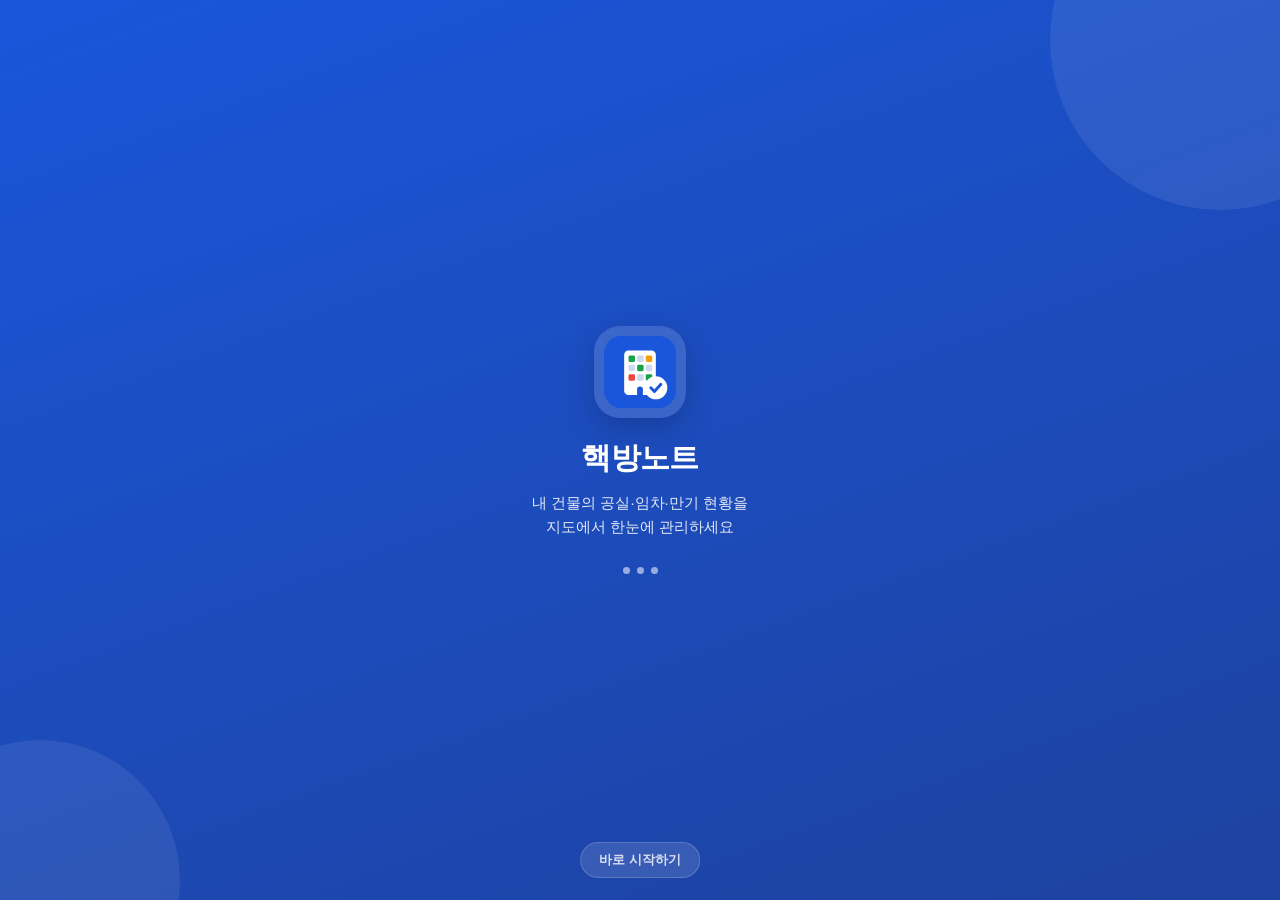
<file: REMS/src/main/resources/static/index.html>
<!DOCTYPE html>
<html lang="ko">
<head>
    <meta charset="UTF-8">
    <meta name="viewport" content="width=device-width, initial-scale=1.0, maximum-scale=1.0, user-scalable=no, viewport-fit=cover">
    <meta name="theme-color" content="#1a56db">
    <link rel="manifest" href="manifest.json">
    <meta name="mobile-web-app-capable" content="yes">
    <meta name="apple-mobile-web-app-capable" content="yes">
    <meta name="apple-mobile-web-app-status-bar-style" content="default">
    <meta name="apple-mobile-web-app-title" content="핵방노트">
    <link rel="apple-touch-icon" href="icons/apple-touch-icon.png">
    <link rel="icon" type="image/png" sizes="32x32" href="icons/favicon-32.png">
    <title>핵방노트</title>
    <style>
        *, *::before, *::after { box-sizing: border-box; margin: 0; padding: 0; }

        :root {
            --blue: #1a56db;
            --blue-light: #e8f0fe;
            --blue-dark: #1e429f;
            --white: #ffffff;
            --font: -apple-system, BlinkMacSystemFont, 'Pretendard', 'Apple SD Gothic Neo', 'Noto Sans KR', sans-serif;
        }

        html, body { height: 100%; font-family: var(--font); }

        .intro {
            min-height: 100vh; min-height: 100dvh;
            display: flex; flex-direction: column;
            align-items: center; justify-content: center;
            padding: 24px;
            background: linear-gradient(160deg, var(--blue) 0%, var(--blue-dark) 100%);
            position: relative; overflow: hidden;
            /* 전체 페이드아웃 (마지막에 사라짐) */
            opacity: 1;
            transition: opacity 0.6s ease;
        }
        .intro.leaving { opacity: 0; }

        /* 은은한 배경 장식 */
        .intro::before, .intro::after {
            content: ''; position: absolute; border-radius: 50%;
            background: rgba(255,255,255,0.08); pointer-events: none;
        }
        .intro::before { width: 340px; height: 340px; top: -130px; right: -110px; }
        .intro::after  { width: 280px; height: 280px; bottom: -120px; left: -100px; }

        .intro-inner {
            position: relative; z-index: 1; text-align: center;
            /* 슥 떠오르며 나타남 */
            opacity: 0; transform: translateY(14px);
            animation: rise 0.8s cubic-bezier(0.22, 1, 0.36, 1) forwards;
        }
        @keyframes rise {
            to { opacity: 1; transform: translateY(0); }
        }

        .logo {
            width: 92px; height: 92px; margin: 0 auto 20px;
            border-radius: 26px;
            background: rgba(255,255,255,0.14);
            backdrop-filter: blur(4px);
            display: flex; align-items: center; justify-content: center;
            font-size: 48px;
            box-shadow: 0 10px 30px rgba(0,0,0,0.18);
            animation: pulse 2.4s ease-in-out infinite;
        }
        @keyframes pulse {
            0%, 100% { transform: scale(1); }
            50% { transform: scale(1.05); }
        }

        .name {
            font-size: 30px; font-weight: 800; color: var(--white);
            letter-spacing: -0.6px;
        }
        .tagline {
            margin-top: 12px;
            font-size: 15px; line-height: 1.6;
            color: rgba(255,255,255,0.88);
            font-weight: 500;
        }

        /* 진행 인디케이터 */
        .dots {
            margin-top: 28px;
            display: flex; gap: 7px; justify-content: center;
        }
        .dots span {
            width: 7px; height: 7px; border-radius: 50%;
            background: rgba(255,255,255,0.55);
            animation: blink 1.2s ease-in-out infinite;
        }
        .dots span:nth-child(2) { animation-delay: 0.2s; }
        .dots span:nth-child(3) { animation-delay: 0.4s; }
        @keyframes blink {
            0%, 100% { opacity: 0.35; transform: scale(0.9); }
            50% { opacity: 1; transform: scale(1.15); }
        }

        .skip {
            position: absolute; bottom: max(22px, env(safe-area-inset-bottom)); left: 50%;
            transform: translateX(-50%);
            z-index: 2;
            color: rgba(255,255,255,0.8);
            font-size: 13px; font-weight: 600;
            background: rgba(255,255,255,0.12);
            border: 1px solid rgba(255,255,255,0.18);
            border-radius: 18px;
            padding: 8px 18px;
            cursor: pointer; font-family: var(--font);
        }
        .skip:active { background: rgba(255,255,255,0.22); }

        @media (prefers-reduced-motion: reduce) {
            .intro-inner { animation: none; opacity: 1; transform: none; }
            .logo { animation: none; }
            .dots span { animation: none; opacity: 0.7; }
        }
    </style>
</head>
<body>
    <div class="intro" id="intro">
        <div class="intro-inner">
            <div class="logo"><svg class="brand-mark" width="72" height="72" viewBox="0 0 100 100" xmlns="http://www.w3.org/2000/svg" aria-hidden="true" style=""><rect width="100" height="100" rx="24" fill="#1a56db"/><rect x="28" y="20" width="44" height="62" rx="6" fill="#fff"/><rect x="34" y="27" width="9" height="9" rx="2" fill="#16a34a"/><rect x="46" y="27" width="9" height="9" rx="2" fill="#cdd9ef"/><rect x="58" y="27" width="9" height="9" rx="2" fill="#f59e0b"/><rect x="34" y="40" width="9" height="9" rx="2" fill="#cdd9ef"/><rect x="46" y="40" width="9" height="9" rx="2" fill="#16a34a"/><rect x="58" y="40" width="9" height="9" rx="2" fill="#cdd9ef"/><rect x="34" y="53" width="9" height="9" rx="2" fill="#ef4444"/><rect x="46" y="53" width="9" height="9" rx="2" fill="#cdd9ef"/><rect x="58" y="53" width="9" height="9" rx="2" fill="#16a34a"/><path d="M46 82 v-8 a4 4 0 0 1 8 0 v8 z" fill="#1a56db"/><circle cx="72" cy="72" r="16" fill="#fff"/><path d="M65 72 l5 5 l9 -10" fill="none" stroke="#1a56db" stroke-width="4" stroke-linecap="round" stroke-linejoin="round"/></svg></div>
            <div class="name">핵방노트</div>
            <div class="tagline">내 건물의 공실·임차·만기 현황을<br>지도에서 한눈에 관리하세요</div>
            <div class="dots"><span></span><span></span><span></span></div>
        </div>
        <button class="skip" id="skip">바로 시작하기</button>
    </div>

    <script>
        (function () {
            var NEXT = 'login.html';   // 이동할 로그인 페이지
            var STAY = 2200;           // 화면에 머무는 시간(ms)
            var FADE = 600;            // 페이드아웃 시간(ms, CSS transition 과 동일)

            var intro = document.getElementById('intro');
            var moved = false;

            function go() {
                if (moved) return;
                moved = true;
                intro.classList.add('leaving');      // 슥 사라짐
                setTimeout(function () {
                    window.location.replace(NEXT);   // history 에 안 남도록 replace
                }, FADE);
            }

            // 일정 시간 뒤 자동 이동
            var timer = setTimeout(go, STAY);

            // "바로 시작하기" 누르면 즉시 이동
            document.getElementById('skip').addEventListener('click', function () {
                clearTimeout(timer);
                go();
            });

            // 화면 아무 곳이나 탭해도 즉시 이동
            intro.addEventListener('click', function (e) {
                if (e.target.id === 'skip') return; // 버튼은 위에서 처리
                clearTimeout(timer);
                go();
            });
        })();
    </script>
</body>
</html>
</file>
